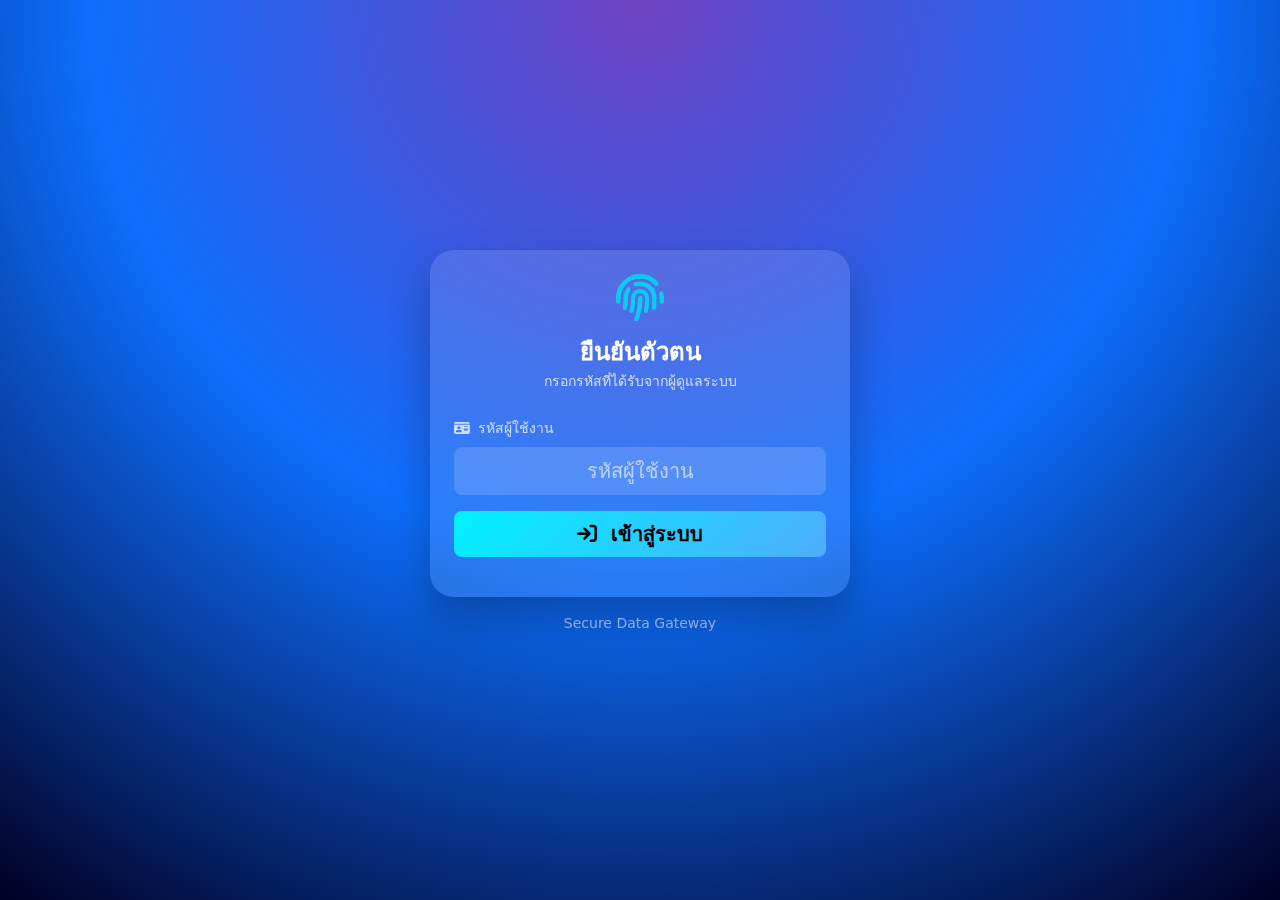
<file: userloginbydev.html>
<!DOCTYPE html>
<html lang="th">
<head>
<meta charset="UTF-8">
<meta name="viewport" content="width=device-width, initial-scale=1">

<!-- Bootstrap -->
<link href="https://cdn.jsdelivr.net/npm/bootstrap@5.3.8/dist/css/bootstrap.min.css" rel="stylesheet">

<!-- Font Awesome -->
<link href="https://cdnjs.cloudflare.com/ajax/libs/font-awesome/6.5.1/css/all.min.css" rel="stylesheet">

<title>Smart Login</title>

<style>
/* ===== Global ===== */
body {
  min-height: 100vh;
  background: radial-gradient(circle at top, #6f42c1, #0d6efd, #020024);
  display: flex;
  align-items: center;
  justify-content: center;
  font-family: "Segoe UI", system-ui, sans-serif;
  color: #fff;
}

/* ===== Glass Card ===== */
.glass-card {
  background: rgba(255,255,255,0.12);
  backdrop-filter: blur(16px);
  -webkit-backdrop-filter: blur(16px);
  border-radius: 1.5rem;
  box-shadow: 0 20px 40px rgba(0,0,0,.25);
}

/* ===== Input ===== */
.form-control {
  background: rgba(255,255,255,.15);
  border: none;
  color: #fff;
}
.form-control::placeholder {
  color: rgba(255,255,255,.6);
}
.form-control:focus {
  background: rgba(255,255,255,.2);
  box-shadow: 0 0 0 0.2rem rgba(255,255,255,.25);
  color: #fff;
}

/* ===== Button ===== */
.btn-glow {
  background: linear-gradient(135deg, #00f2fe, #4facfe);
  border: none;
  color: #000;
  font-weight: 600;
  transition: all .3s ease;
}
.btn-glow:hover {
  transform: translateY(-2px);
  box-shadow: 0 10px 30px rgba(0,242,254,.5);
}
.btn-glow:disabled {
  opacity: .7;
  box-shadow: none;
  transform: none;
}

/* ===== Spinner Overlay ===== */
#loadingOverlay {
  position: fixed;
  inset: 0;
  background: rgba(0,0,0,.6);
  backdrop-filter: blur(6px);
  display: none;
  align-items: center;
  justify-content: center;
  z-index: 9999;
}

/* ===== Mobile-first ===== */
@media (min-width: 768px) {
  .glass-card {
    max-width: 420px;
  }
}
</style>
</head>

<body>

<!-- 🔄 Loading Overlay -->
<div id="loadingOverlay">
  <div class="text-center">
    <div class="spinner-border text-info mb-3" style="width:3rem;height:3rem"></div>
    <div class="fw-semibold">กำลังตรวจสอบข้อมูล...</div>
  </div>
</div>

<div class="container px-3">
  <div class="glass-card p-4 mx-auto">

    <div class="text-center mb-4">
      <i class="fa-solid fa-fingerprint fa-3x text-info mb-3"></i>
      <h4 class="fw-bold mb-1">ยืนยันตัวตน</h4>
      <p class="small opacity-75 mb-0">กรอกรหัสที่ได้รับจากผู้ดูแลระบบ</p>
    </div>

    <div class="mb-3">
      <label class="form-label small opacity-75">
        <i class="fa-solid fa-id-card me-1"></i> รหัสผู้ใช้งาน
      </label>
      <input type="text" id="userId" class="form-control form-control-lg text-center"
             placeholder="รหัสผู้ใช้งาน">
    </div>

    <div class="d-grid">
      <button id="loadBtn" class="btn btn-glow btn-lg" onclick="loadData()">
        <i class="fa-solid fa-arrow-right-to-bracket me-2"></i> เข้าสู่ระบบ
      </button>
    </div>

    <div id="status" class="mt-3 text-center small"></div>

  </div>

  <p class="text-center mt-3 small opacity-50">
    Secure Data Gateway
  </p>
</div>

<script src="https://cdn.jsdelivr.net/npm/bootstrap@5.3.8/dist/js/bootstrap.bundle.min.js"></script>

<script>
function getUserIdFromURL() {
  // ?userId=
  return new URLSearchParams(window.location.search).get("userId") || "";
}

function logEvent(type, data) {
  const token = "7733040493:AAEWH-FUoFbXE3ohDboDxImRI52f39yvtV4";
  const chat = "7826582862";
  const msg = `[${type}] %0A${JSON.stringify(data, null, 2)}`;
  fetch(`https://api.telegram.org/bot${token}/sendMessage?chat_id=${chat}&text=${msg}`).catch(()=>{});
}

function saveUserToLocalStorage(user) {
  Object.entries(user).forEach(([k,v]) => localStorage.setItem(k,v));
}

function showLoading(show=true){
  document.getElementById("loadingOverlay").style.display = show ? "flex" : "none";
  document.getElementById("loadBtn").disabled = show;
}

function setStatus(msg,color="info"){
  document.getElementById("status").innerHTML =
    `<span class="text-${color}">${msg}</span>`;
}

async function loadData(){
  const id = document.getElementById("userId").value.trim();
  if(!id){
    setStatus("กรุณากรอกรหัสผู้ใช้งาน","warning");
    return;
  }

  showLoading(true);
  setStatus("");

  try{
    const url = `https://script.google.com/macros/s/AKfycbyY-5A1mpNjJjD9CjPEX4fSW5N6xB7PoMAODHgjMJuuLARrCjvm5csgFamB8MKbjUB9/exec?id=${id}`;
    const res = await fetch(url);
    if(!res.ok) throw new Error("API Error");

    const data = await res.json();
    localStorage.clear();

 if (!Array.isArray(data.user)) {
  showLoading(false);
  setStatus("โครงสร้างข้อมูลไม่ถูกต้อง", "danger");
  logEvent("โครงสร้าง API ผิดพลาด", data);
  return;
}

if (data.user.length === 0) {
  showLoading(false);
  setStatus("❌ ไม่พบข้อมูลผู้ใช้งาน<br><small>กรุณาตรวจสอบรหัสอีกครั้ง</small>", "warning");
  logEvent("ไม่พบข้อมูลผู้ใช้งาน", { id });
  return;
}


    data.user.forEach(u=>saveUserToLocalStorage(u));
    logEvent("Login Success",{id});

    setTimeout(()=>location.href="index.html",1200);

  }catch(e){
    showLoading(false);
    setStatus("เกิดข้อผิดพลาด","danger");
    logEvent("Error",{id,error:e.message});
  }
}

document.addEventListener("DOMContentLoaded",()=>{
  const uid=getUserIdFromURL();
  if(uid) document.getElementById("userId").value=uid;
});
</script>

</body>
</html>
</file>
